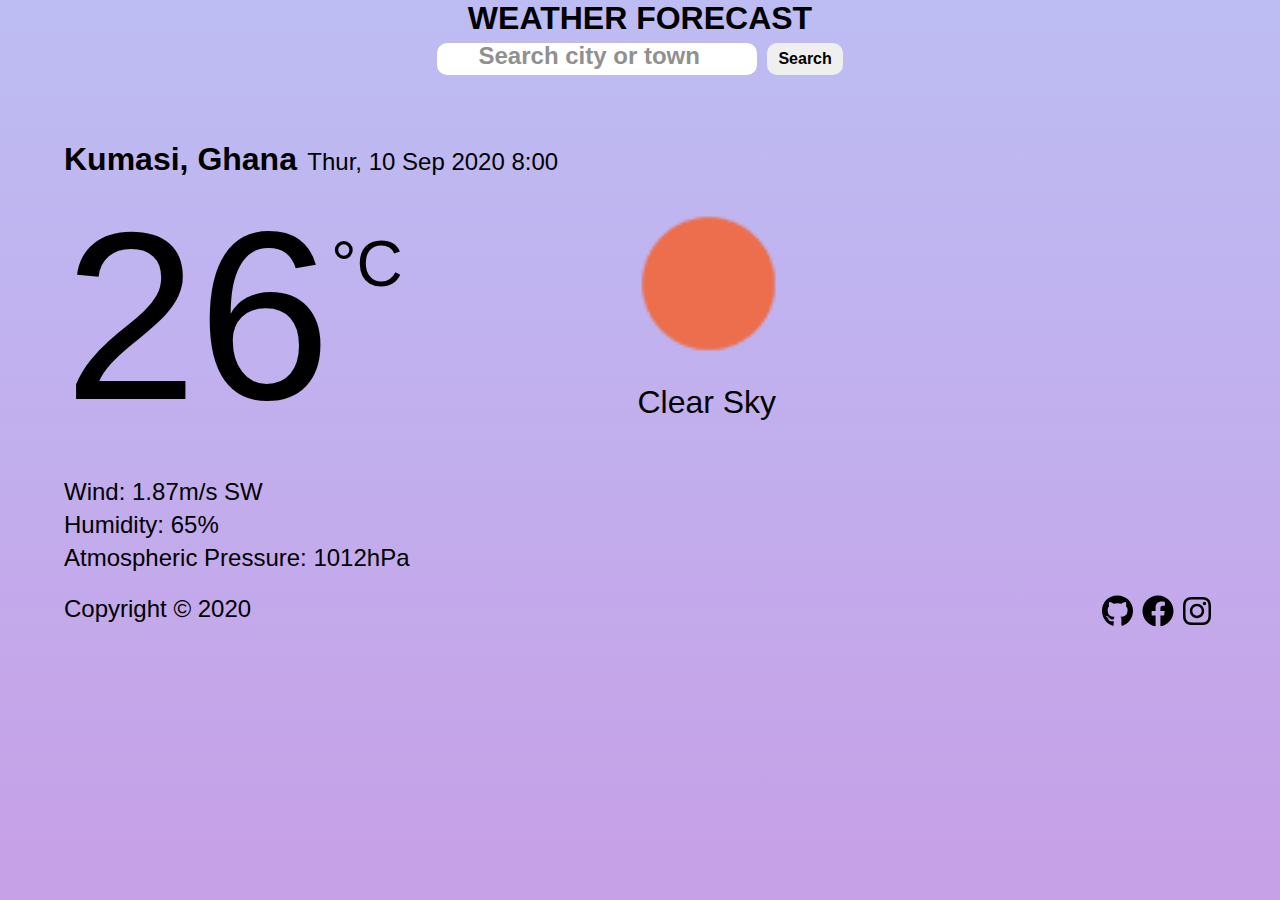
<file: docs/index.html>
<!DOCTYPE html>
<html lang="en">
<head>
    <meta charset="UTF-8">
    <meta name="viewport" content="width=device-width, initial-scale=1.0">
    <title>Weather</title>
    <link rel="stylesheet" href="./index.css">
    <link rel="manifest" href="./manifest.json">

    <link rel="apple-touch-icon" sizes="180x180" href="./assets/apple-touch-icon.png">
    <link rel="icon" type="image/png" sizes="32x32" href="./assets/favicon-32x32.png">
    <link rel="icon" type="image/png" sizes="16x16" href="./assets/favicon-16x16.png">
    <link rel="mask-icon" href="./assets/safari-pinned-tab.svg" color="#5bbad5">
    <meta name="msapplication-TileColor" content="#3498db">
    <meta name="theme-color" content="#3498db">
</head>
<body>
    <header>
        <h1>WEATHER FORECAST</h1>
        <input type="search" name="city" id="city" placeholder="Search city or town">
        <input type="submit" id="submit" value="Search">
    </header>
    <main>
        <article>
            <h2 id="location">Kumasi, Ghana</h2><p id="time">Thur, 10 Sep 2020 8:00</p>
            <section id="container">
                <p id="temperature">26<sup>&#176;C</sup> </p>
                <div id="contLeft">
                    <img src="./assets/weather_icons/01d@2x.png" alt="Weather icon" id="weatherIcon">
                    <p id="description">Clear Sky</p>
                </div>
            </section>
            <p id="wind">Wind: 1.87m/s SW</p>
            <p id="humidity">Humidity: 65%</p>
            <p id="pressure">Atmospheric Pressure: 1012hPa</p>
        </article>
    </main>
    <footer>
        <p id="copy">Copyright &copy; 2020</p> 
        <section id="social"> <a href="https://github.com/Kubiti"><img src="./assets/github-brands.svg" alt="github link"></a>
             <a href="https://www.facebook.com/samuel.kubiti.35"><img src="./assets/facebook.svg" alt="facebook link"></a>
            <a href="https://www.instagram.com/kubitisamuel/"><img src="./assets/instagram.svg" alt="instagram link"></a> 
        </section>
   </footer>
   <script type="text/javascript" src="./index.js"></script>
</body>
</html>
</file>
<file: docs/index.css>
/* ******************** GENERAL ******************** */
* {
    margin: 0;
    box-sizing: border-box;
}

html {
    min-height: 100%;
}

body {
    max-width: 70%;
    margin: 0 auto;
    font-family: Arial, Helvetica, sans-serif;
    background: linear-gradient(rgba(123, 123, 231, 0.5), rgb(143, 65, 207, 0.5));
}


/* ******************** GENERAL ******************** */



/* ******************** HEADER ******************** */
header {
    margin-bottom: 1%;
    text-align: center;
}

header h1 {
    font-size: 3em;
    margin-bottom: 0.5%;
}

#city {
    border-radius: 10px;
    height: 2.5em;
    width: 30em;
    padding: 0 2%;
    margin-right: 0.5%;
    font-size: 1em;
    font-weight: bold;
    border: none;
}

#city::placeholder {
    font-size: 1.5em;
    text-align: center;
    opacity: 0.8;
}

#submit {
    border-radius: 10px;
    height: 2.5em;
    padding: 0 1%;
    font-size: 1em;
    font-weight: bold;
    border: none;
}



/* ******************** HEADER ******************** */



/* ******************** MAIN ******************** */

main article {
    padding-top: -2%;
}

main h2 {
    font-size: 2em;
}

#location {
    display: inline-block;
    margin-top: 2em;
}

#time {
    display: inline;
    margin-left: 0.9%;
}

#container {
    display: flex;
    text-align: center;
}

#temperature {
    font-size: 15em;
}

#contLeft {
    margin-top: -2em;
    padding-left: 2em;
    width: 50%;
}

#weatherIcon {
    width: 50%;
}

#description {
    font-size: 2em;
    margin-top: -2em;
    text-transform: capitalize;
}

sup {
    position: relative;
    bottom: 2rem;
    font-size: 4rem;
}

article p {
    font-size: 1.5em;
    margin-bottom: 0.2em;
}

#wind {
    margin-top: 1.2em;
}

/* ******************** MAIN ******************** */



/* ******************** FOOTER ******************** */
footer {
    margin-top: 1%;
}

footer img {
    height: 2em;
}

#copy {
    display: inline-block;
    font-size: 1.5em;
}

#social {
    float: right;
}

footer a {
    padding-right: 0.3em;
}
/* ******************** FOOTER ******************** */



/* ************************************************ */
@media only screen and (max-width: 1300px) and (min-width: 768px) {
 body {
     max-width: 90%;
 }

 header {
     margin-bottom: 0.2%;
 }

 header h1 {
     font-size: 2em;
 }

 #city {
     width: 20em;
     height: 2em;
 }
 
 #submit {
     height: 2em;
 }



#description {
    margin-top: -1.2em;
}

#wind {
    margin-top: -1em;
}

footer {
    margin-top: 2%;
}

}

@media only screen and (min-width: 500px) and (max-width: 780px) {
    body {
        max-width: 80%;
    } 

    header {
        margin-bottom: 2%;
    }

    header h1 {
        font-size: 2em;
    }

    #city {
        height: 1.5em;
        width: 10em;
        font-size: 1em;
        font-weight: thin;
    }
    
    #city::placeholder {
        font-size: 0.7em;
        font-weight: thin;
    }

    #submit {
        height: 1.5em;
    }


 

    main {
        margin-top: 8%;
    }

    main h2 {
        font-size: 1em;
    }

    #time {
        font-size: 0.7em;
    }

    #temperature {
        font-size: 8em;
    }

    #weatherIcon {
        margin-top: 10%;
    }

    sup {
        font-size: 0.2em;
    }

    #description {
        font-size: 1em;
    }

    article p {
        font-size: 1em;
    }

    #wind {
        margin-top: 1em;
    }

    footer {
        margin-top: 10%;
    }

    footer img {
        height: 1em;
    }

    #copy {
        font-size: 1em;
    }

   
}

@media only screen and (min-width: 321px) and (max-width: 500px) {
    body {
        max-width: 90%;
    } 

    header {
        margin: 2% 0;
    }

    header h1 {
        font-size: 2em;
    }

    input {
        margin-top: 2%;
    }

    #city {
        height: 1.5em;
        width: 10em;
        font-size: 1em;
        font-weight: thin;
        display: inline-block;
    }
    
    #city::placeholder {
        font-size: 0.7em;
        font-weight: thin;
    }

    #submit {
        height: 1.5em;
        display: block;
        display: inline-block;
    }



    main {
        margin-top: 8%;
    }

    main h2 {
        font-size: 1em;
    }

    #time {
        font-size: 0.7em;
    }

    #temperature {
        font-size: 8em;
    }

    #weatherIcon {
        width: 100%;
    }

    sup {
        font-size: 0.2em;
    }

    #description {
        margin-top: -2em;
        font-size: 1em;
    }

    article p {
        font-size: 1em;
    }

    #wind {
        margin-top: 1em;
    }

    footer {
        margin-top: 10%;
    }

    footer img {
        height: 1em;
    }

    #copy {
        font-size: 1em;
    }
}

@media only screen and (max-width: 321px) {
        body {
        max-width: 90%;
    } 

    header {
        margin: 2% 0;
    }

    header h1 {
        font-size: 2em;
    }

    input {
        margin-top: 2%;
    }

    #city {
        height: 1.5em;
        width: 10em;
        font-size: 1em;
        font-weight: thin;
        display: inline-block;
    }
    
    #city::placeholder {
        font-size: 0.7em;
        font-weight: thin;
    }

    #submit {
        height: 1.5em;
        display: block;
        display: inline-block;
    }



    main {
        margin-top: 8%;
    }

    main h2 {
        display: block;
        font-size: 1em;
    }

    #time {
        font-size: 0.7em;
        display: block;
    }

    #temperature {
        font-size: 7em;
    }

    #contLeft {
        width: 100%;
    }

    #weatherIcon {
        margin-top: 2em;
        margin-left: -3em;
        width: 100%;
    }

    sup {
        font-size: 0.2em;
    }

    #description {
        margin-top: -1.8em;
        font-size: 1em;
        margin-left: -3em;
    }

    article p {
        font-size: 1em;
    }

    #wind {
        margin-top: 1em;
    }

    footer {
        margin-top: 10%;
    }

    footer img {
        height: 1em;
    }

    #copy {
        font-size: 1em;
    }
}
</file>
